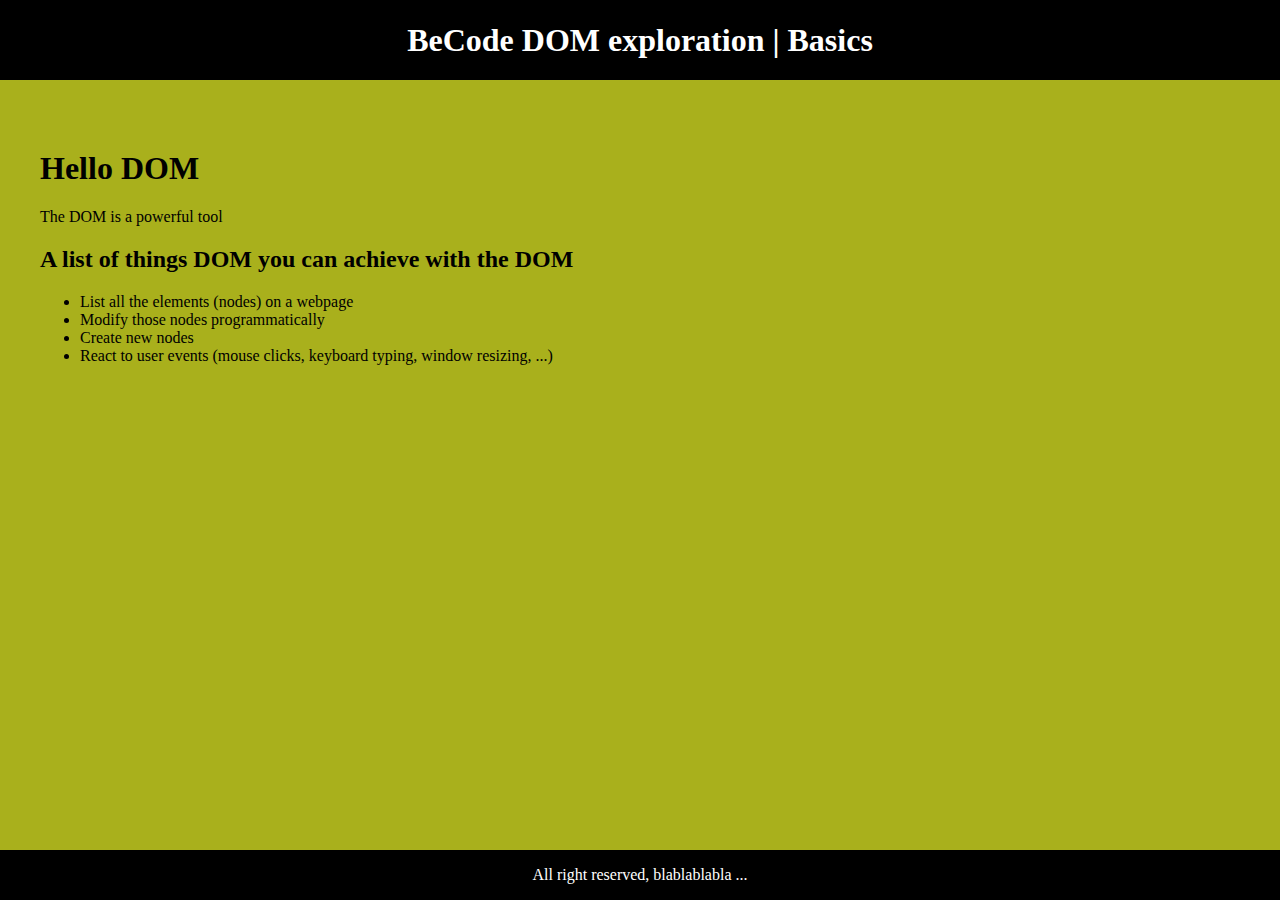
<file: 1.Introduction/index.html>
<!DOCTYPE html>
<html lang="en">
<head>
  <meta charset="UTF-8">
  <meta http-equiv="X-UA-Compatible" content="IE=edge">
  <meta name="viewport" content="width=device-width, initial-scale=1.0">
  <title>Exploring the DOM</title>

  <link rel="stylesheet" href="../assets/style.css">
  <!-- Having JavaScript included here, at the top of the file, ensures it starts loading soon -->
  <!-- The defer attribute ensures it waits for the HTML to be fully loaded before it actually fires -->
  <!-- This can prevent a situation where JavaScript tries to work with an element that has not been loaded yet -->
  <script defer src="script.js"></script>
</head>
<body>
  <header>
    <h1>BeCode DOM exploration | <strong>Basics</strong></h1>
  </header>

  <main>
    <section>
      <h1>Hello DOM</h1>

      <p>The DOM is a powerful tool</p>
    </section>

    <section id="content">
      <h2 title="... though non-exhaustive">A list of things DOM you can achieve with the DOM</h2>

      <ul>
        <li>List all the elements (nodes) on a webpage</li>
        <li>Modify those nodes programmatically</li>
        <li>Create new nodes</li>
        <li>React to user events (mouse clicks, keyboard typing, window resizing, ...)</li>
      </ul>
    </section>
  </main>

  <footer>
    All right reserved, blablablabla ...
  </footer>
</body>
</html>
</file>
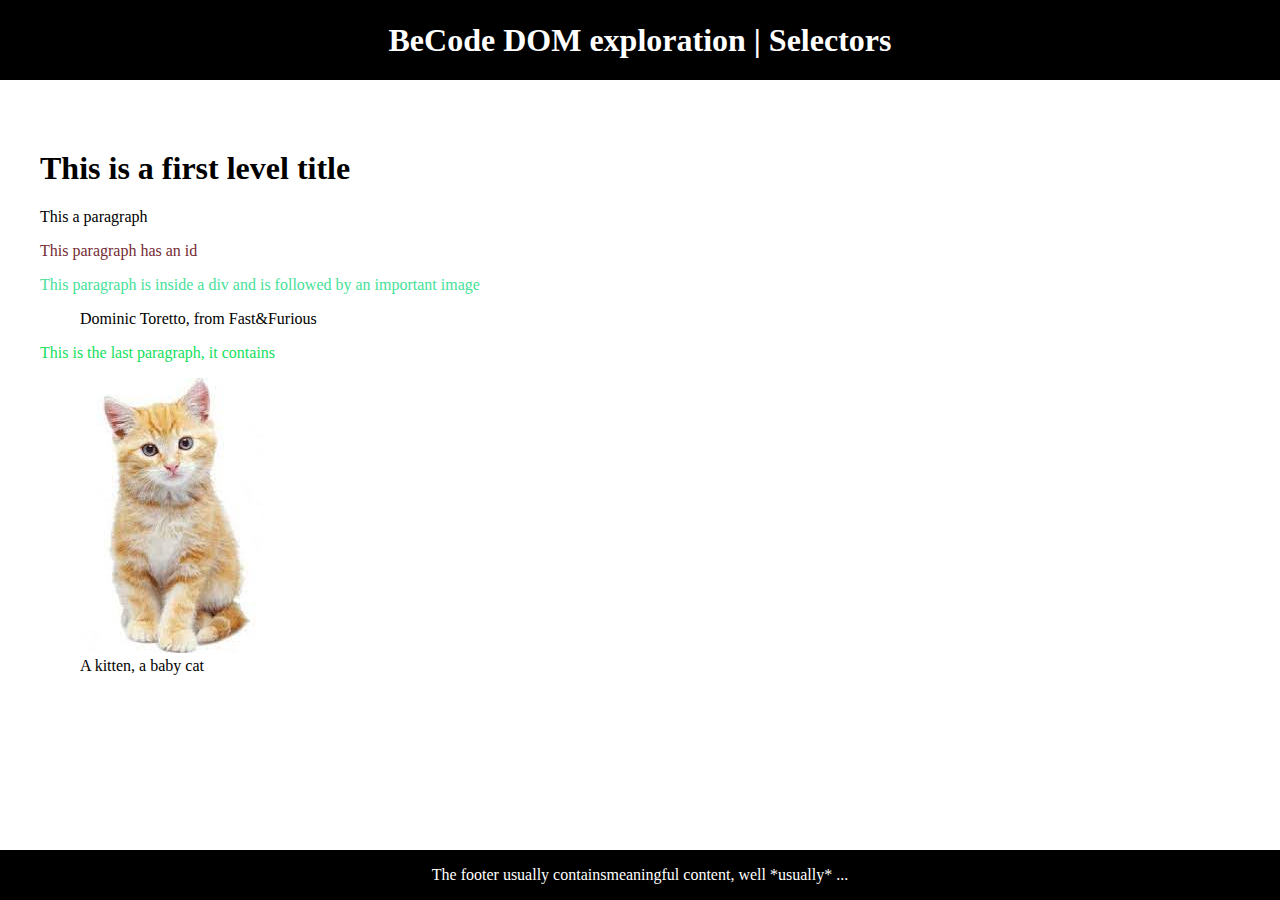
<file: 2.Selectors/index.html>
<!DOCTYPE html>
<html lang="en">
<head>
  <meta charset="UTF-8">
  <meta http-equiv="X-UA-Compatible" content="IE=edge">
  <meta name="viewport" content="width=device-width, initial-scale=1.0">
  <title>Exploring the DOM</title>

  <link rel="stylesheet" href="../assets/style.css">
  <script defer src="script.js"></script>
</head>
<body>
  <header>
    <h1>BeCode DOM exploration | <strong>Selectors</strong></h1>
  </header>

  <main>
    <h1>This is a first level title</h1>

    <p class="important">This a paragraph</p>

    <p id="p-with-an-id">This paragraph has an id</p>

    <div>
      <p>This paragraph is inside a div and is followed by an important image<br /></p>
      <figure>
        <img src="../assets/domtoretto.jpg" alt="Dominic Toretto" class="important" />
        <figcaption>Dominic Toretto, from Fast&Furious</figcaption>
      </figure>
    </div>

    <p>This is the last paragraph, it contains</p>
    <figure>
      <img src="../assets/kitten.jpeg" alt="A kitten" />
      <figcaption>A kitten, a baby cat</figcaption>
    </figure>
  </main>

  <footer>
    The footer usually contains <span class="important">meaningful content</span>, well *usually* ...
  </footer>
</body>
</html>
</file>
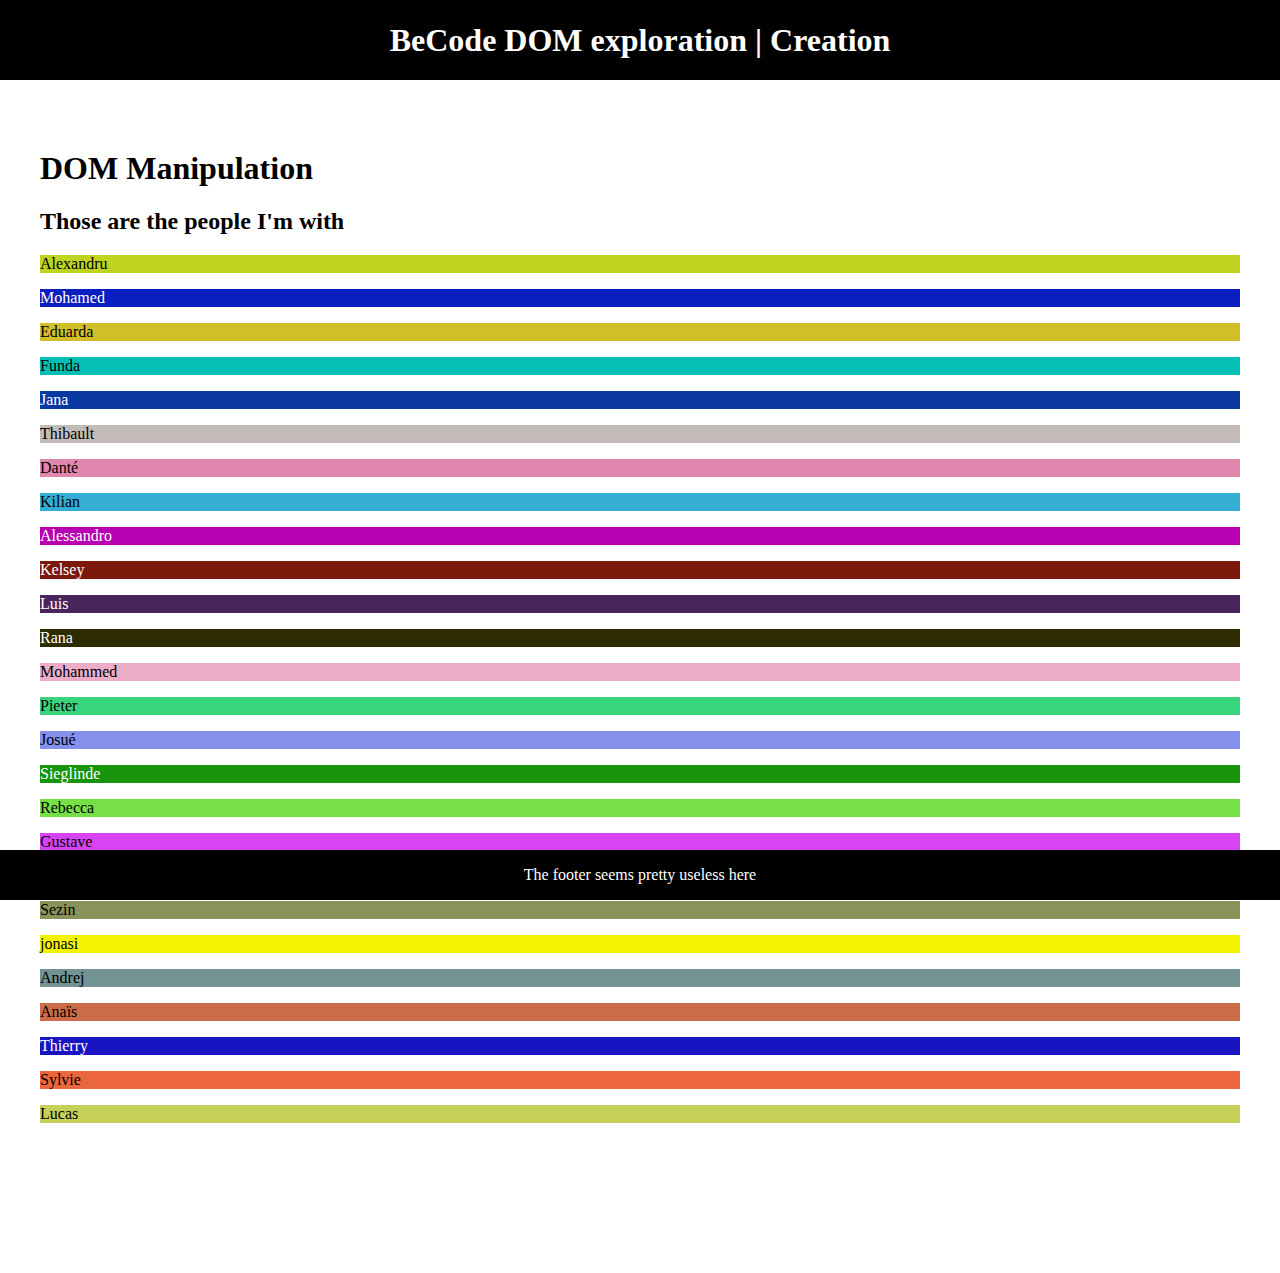
<file: 3.Create/index.html>
<!DOCTYPE html>
<html lang="en">
<head>
  <meta charset="UTF-8">
  <meta http-equiv="X-UA-Compatible" content="IE=edge">
  <meta name="viewport" content="width=device-width, initial-scale=1.0">
  <title>Exploring the DOM</title>

  <link rel="stylesheet" href="../assets/style.css">
  <script defer src="script.js"></script>
</head>
<body>
  <header>
    <h1>BeCode DOM exploration | <strong>Creation</strong></h1>
  </header>

  <main>
    <h1>DOM Manipulation</h1>

    <article>
      <h2>Those are the people I'm with</h2>
    </article>
  </main>

  <footer>
    The footer seems pretty useless here
  </footer>
</body>
</html>
</file>
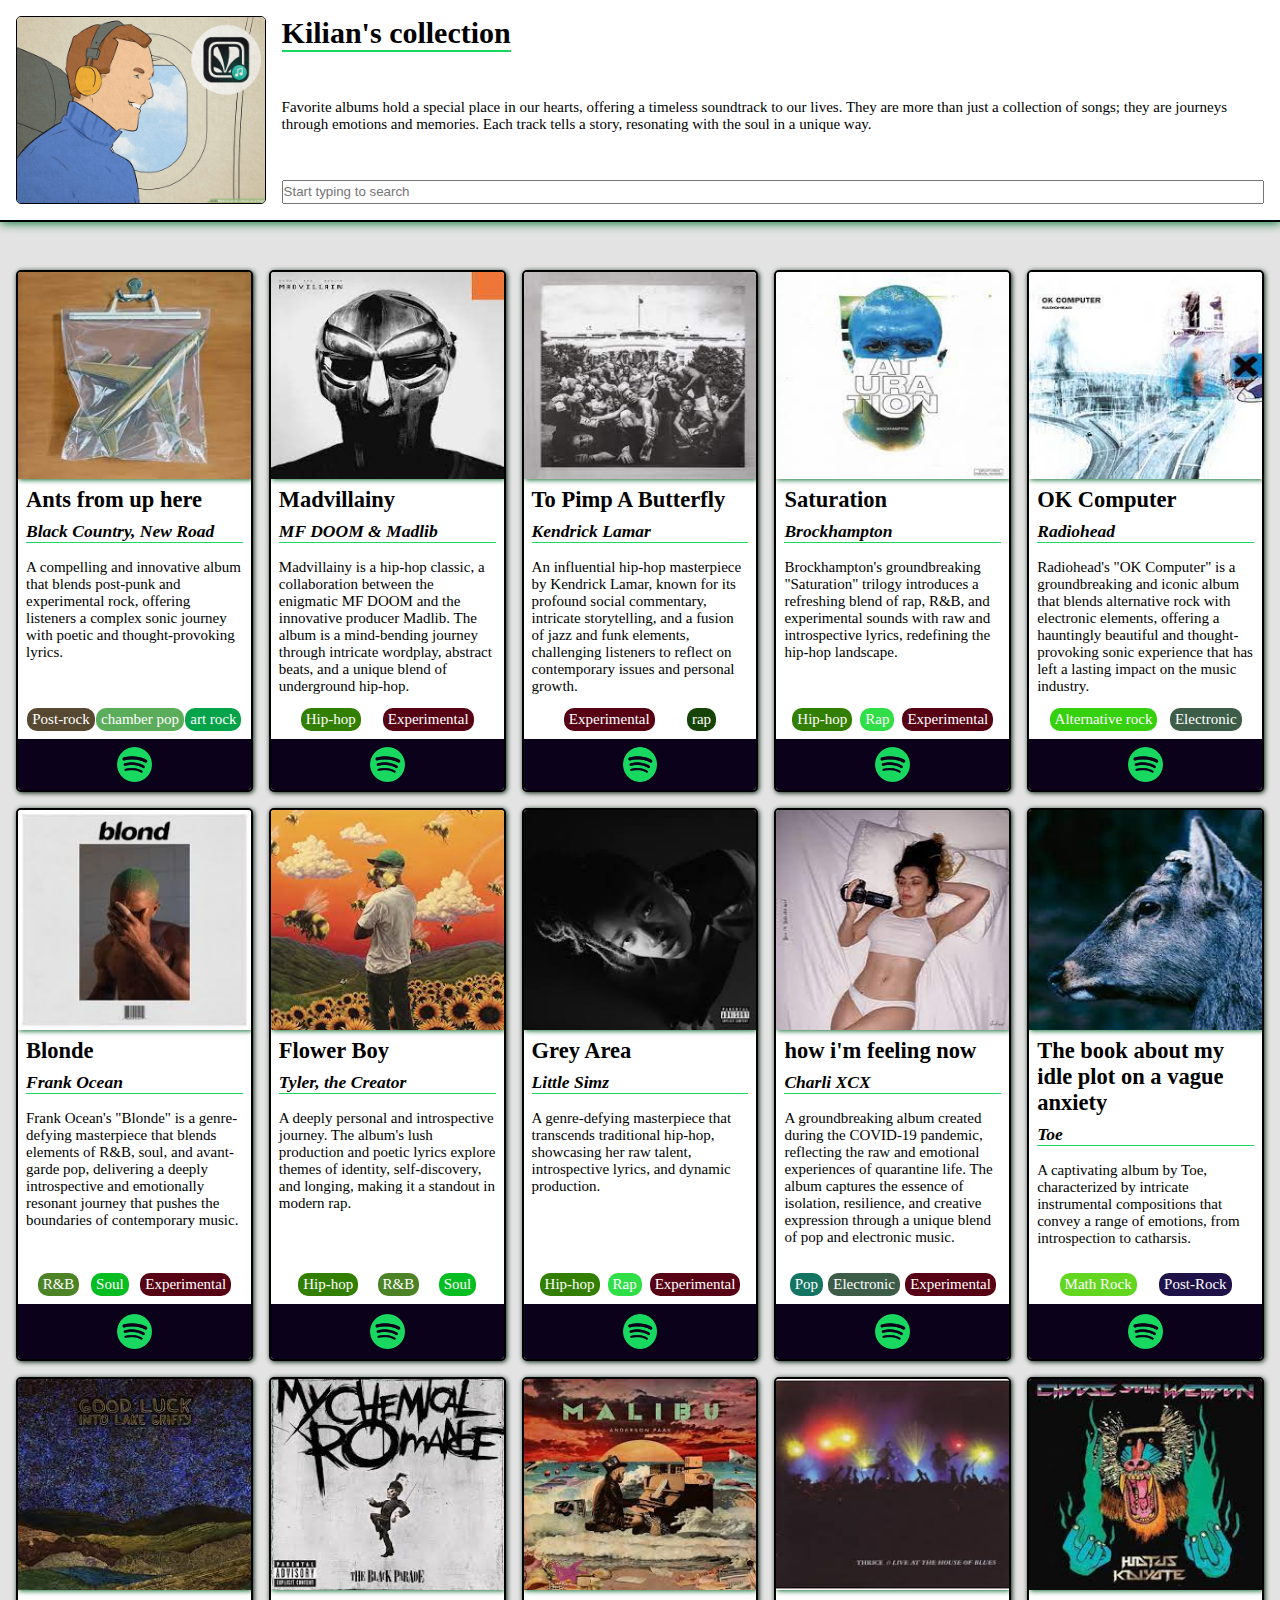
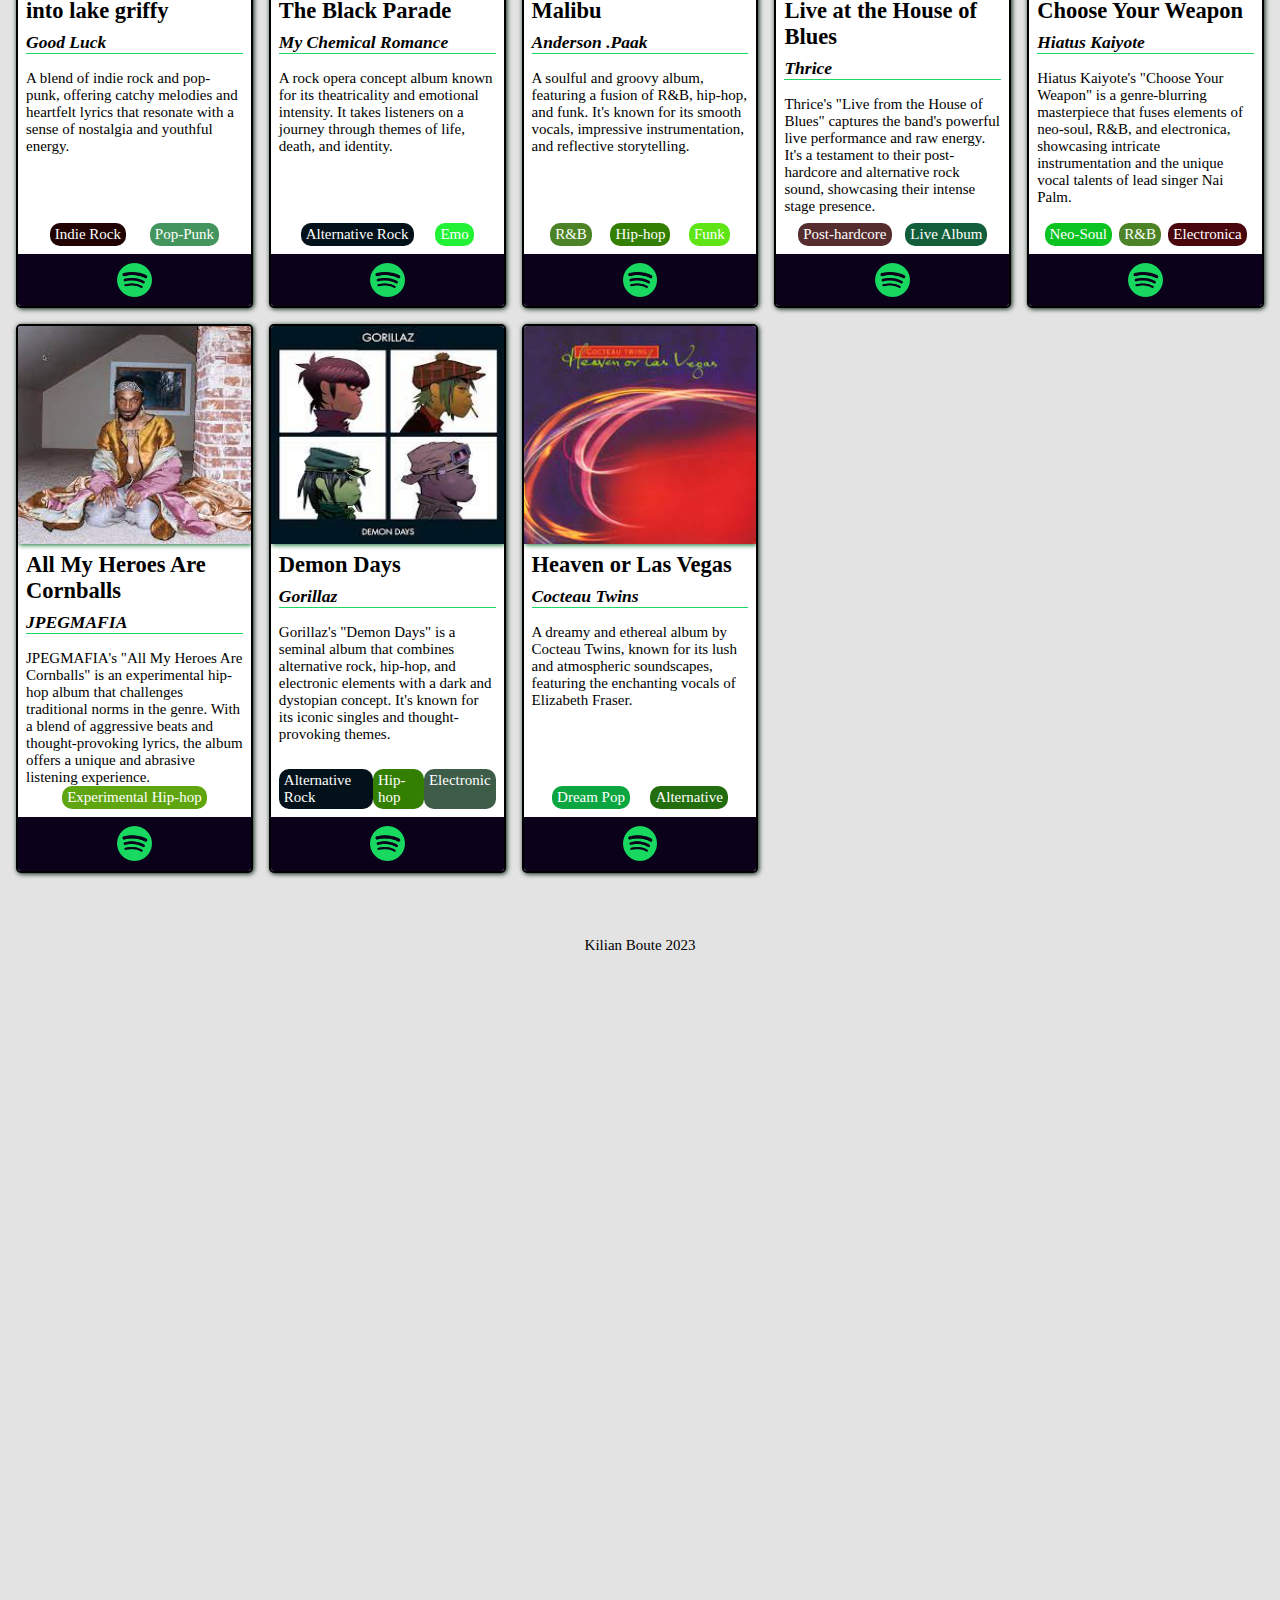
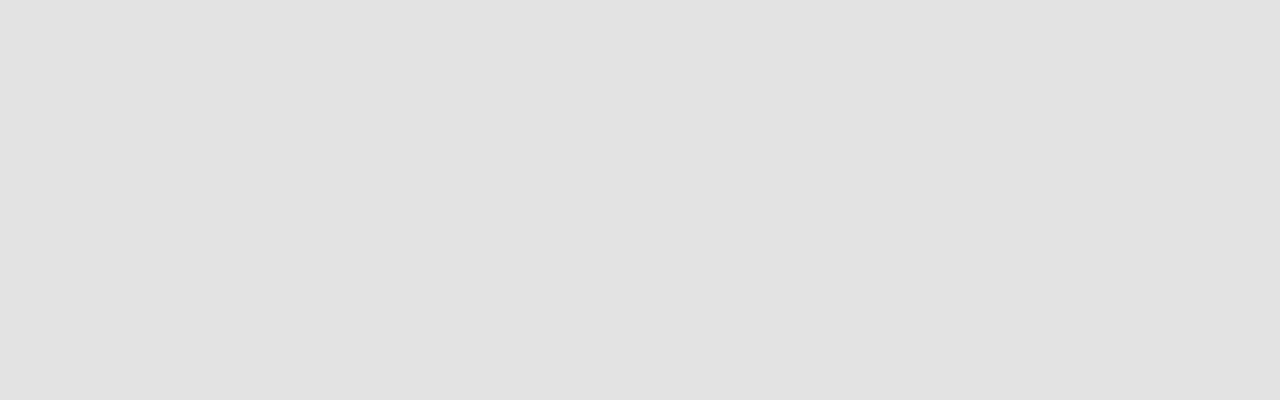
<file: 3_Collection-project/index.html>
<!DOCTYPE html>
<html lang="en">
<head>
    <meta charset="UTF-8">
    <meta name="viewport" content="width=device-width, initial-scale=1.0">
    <title>Collection project</title>
    <link rel="stylesheet" href="style.css">
    <script defer src="scripts.js"></script>
</head>
<body>
    <div class="dim"></div>
    <header>
        <img src="images/profilePic.jpg" id="profilePic" alt="profile image">
        <div class="intro">
        <h1>Kilian's collection</h1>
        <p>
            Favorite albums hold a special place in our hearts, offering a timeless soundtrack to our lives. 
            They are more than just a collection of songs; they are journeys through emotions and memories. 
            Each track tells a story, resonating with the soul in a unique way.</p>
        <input type="search" id="searchBar" placeholder="Start typing to search">
        </div>
    </header>
    <main>
        <article>
        
        </article>
    </main>
    <footer>
        <p>Kilian Boute 2023</p>
    </footer>
</body>
</html>
</file>
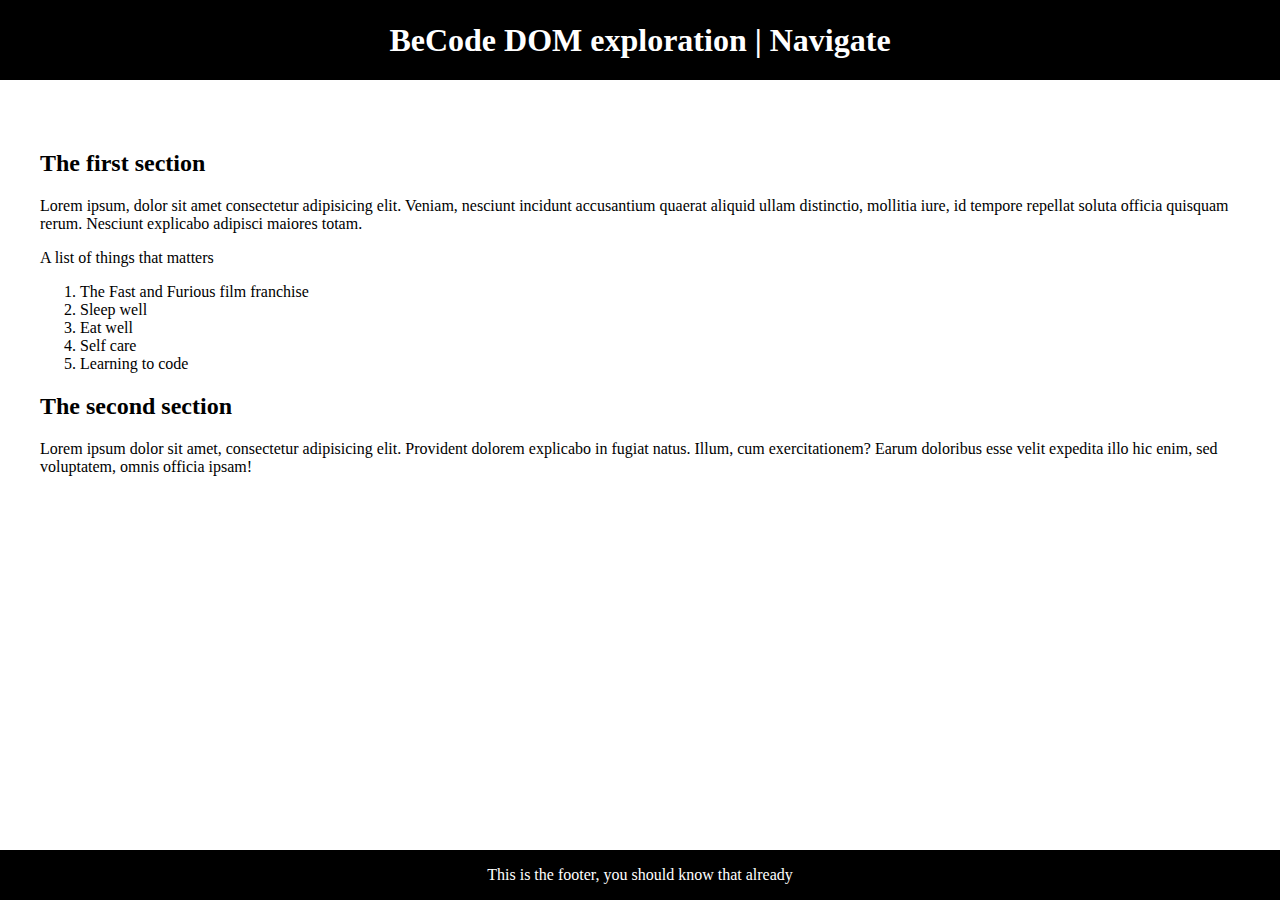
<file: 4.Navigate/index.html>
<!DOCTYPE html>
<html lang="en">
<head>
  <meta charset="UTF-8">
  <meta http-equiv="X-UA-Compatible" content="IE=edge">
  <meta name="viewport" content="width=device-width, initial-scale=1.0">
  <title>Exploring the DOM</title>

  <link rel="stylesheet" href="../assets/style.css">
  <script defer src="script.js"></script>
</head>
<body>
  <header>
    <h1>BeCode DOM exploration | <strong>Navigate</strong></h1>
  </header>

  <main>
    <section>
      <h2>The first section</h2>

      <p>
        Lorem ipsum, dolor sit amet consectetur adipisicing elit. Veniam, nesciunt incidunt accusantium quaerat aliquid ullam distinctio, mollitia iure, id tempore repellat soluta officia quisquam rerum. Nesciunt explicabo adipisci maiores totam.
      </p>

      <p>
        A list of things that matters
        <ol>
          <li>Sleep well</li>
          <li>Eat well</li>
          <li>Self care</li>
          <li>Learning to code</li>
          <li>The Fast and Furious film franchise</li>
        </ol>
      </p>
    </section>

    <section>
      <h2>The third section</h2>

      <p>Lorem ipsum dolor sit amet, consectetur adipisicing elit. Provident dolorem explicabo in fugiat natus. Illum, cum exercitationem? Earum doloribus esse velit expedita illo hic enim, sed voluptatem, omnis officia ipsam!</p>
    </section>

    <section>
      <div>
        <h2>The second section</h2>

        <p>Lorem ipsum dolor sit amet consectetur, adipisicing elit. Praesentium, dolor dolorem dolores eaque animi sint facere aperiam ducimus deleniti! A doloribus quo iste animi inventore laborum amet ea cumque suscipit?</p>
      </div>
    </section>
  </main>

  <footer>
    This is the footer, you should know that already
  </footer>
</body>
</html>
</file>
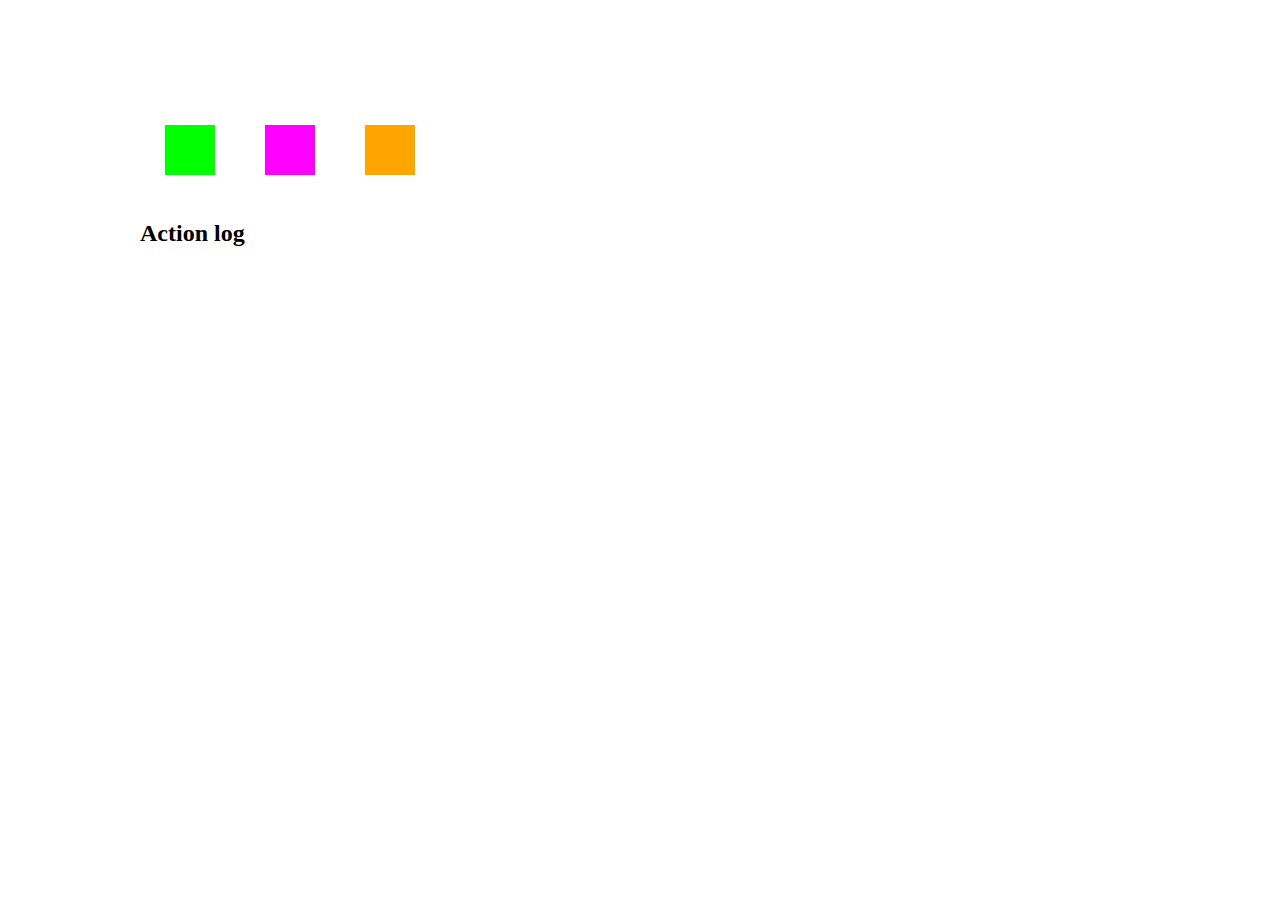
<file: 5.Events/index.html>
<!DOCTYPE html>
<html lang="en">
<head>
  <meta charset="UTF-8">
  <meta http-equiv="X-UA-Compatible" content="IE=edge">
  <meta name="viewport" content="width=device-width, initial-scale=1.0">
  <title>DOM events</title>

  <link rel="stylesheet" href="style.css">
  <script defer src="script.js"></script>
</head>
<body>

  <main>
    <section class="displayedsquare-wrapper">
      <!-- Dynamically put the squares in here -->
    </section>

    <section>
      <div class="actionsquare-wrapper">
        <div class="actionsquare green"></div>
        <div class="actionsquare violet"></div>
        <div class="actionsquare orange"></div>
      </div>
    </section>

    <section>
      <h2>Action log</h2>

      <ul>
        <!-- Dynamically put the logs in here -->
      </ul>
    </section>
  </main>
</body>
</html>
</file>
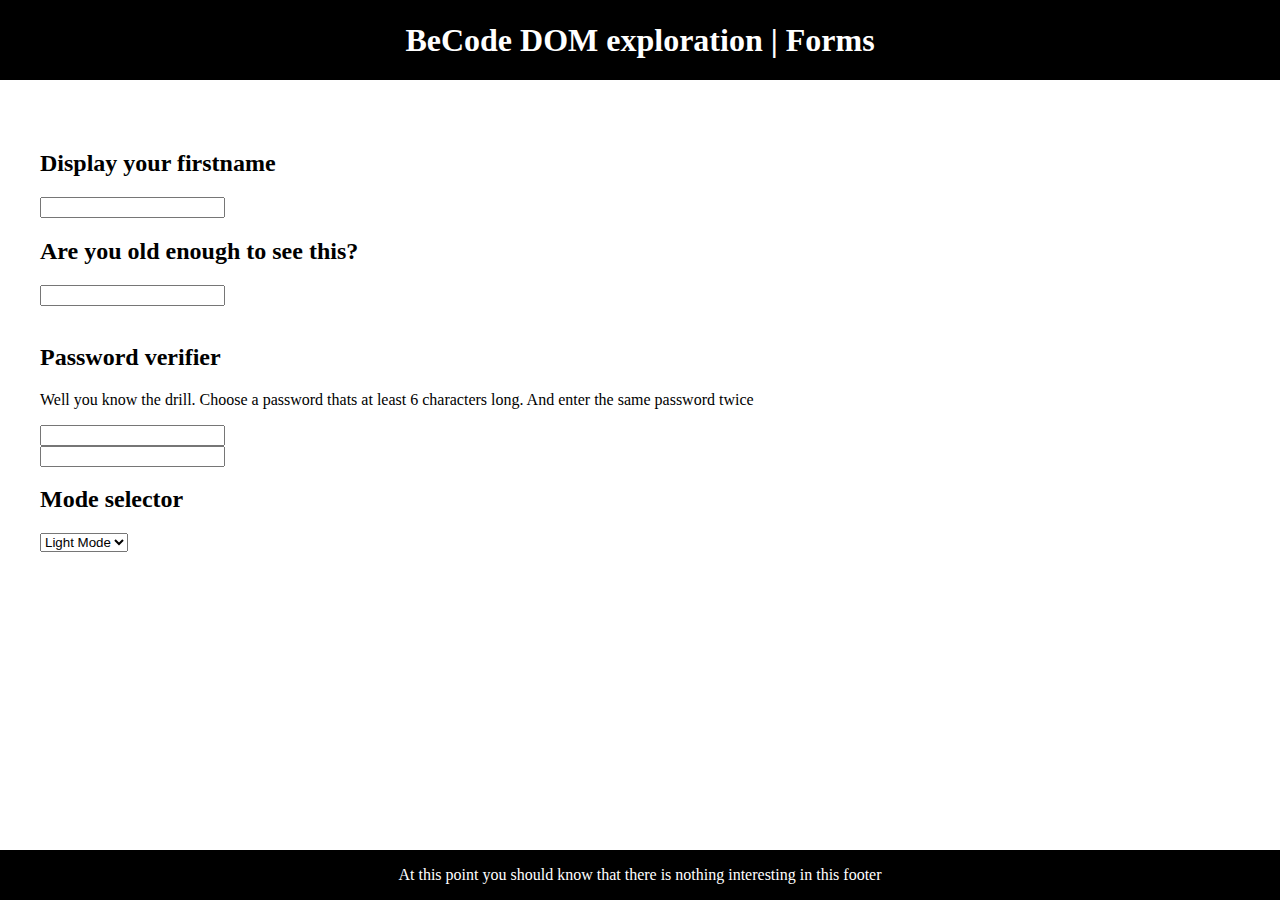
<file: 6.Forms/index.html>
<!DOCTYPE html>
<html lang="en">
<head>
  <meta charset="UTF-8">
  <meta http-equiv="X-UA-Compatible" content="IE=edge">
  <meta name="viewport" content="width=device-width, initial-scale=1.0">
  <title>Exploring the DOM</title>

  <link rel="stylesheet" href="../assets/style.css">
  <script defer src="script.js"></script>
</head>
<body>
  <header>
    <h1>BeCode DOM exploration | <strong>Forms</strong></h1>
  </header>

  <main>
    <section>
      <h2>Display your firstname</h2>

      <input type="text" name="firstname" id="firstname"/>
      <span id="display-firstname"></span>
    </section>

    <section>
      <h2>Are you old enough to see this?</h2>

      <input type="number" name="age" id="age" />
      <section id="a-hard-truth" style="visibility: hidden;">
        Being an adult is not fun, everybody would rather remain a child, especially when it's time to pay the bills.
      </section>
    </section>

    <section>
      <h2>Password verifier</h2>

      <p>Well you know the drill. Choose a password thats at least 6 characters long. And enter the same password twice</p>

      <div>
        <input type="password" name="pwd" id="pwd" />
      </div>

      <div>
        <input type="password" name="pwd-confirm" id="pwd-confirm" />
      </div>
    </section>

    <section>
      <h2>Mode selector</h2>

      <select name="toggle-darkmode" id="toggle-darkmode">
        <option value="dark">Dark Mode</option>
        <option value="light" selected>Light Mode</option>
      </select>
    </section>
  </main>

  <footer>
    At this point you should know that there is nothing interesting in this footer
  </footer>
</body>
</html>
</file>
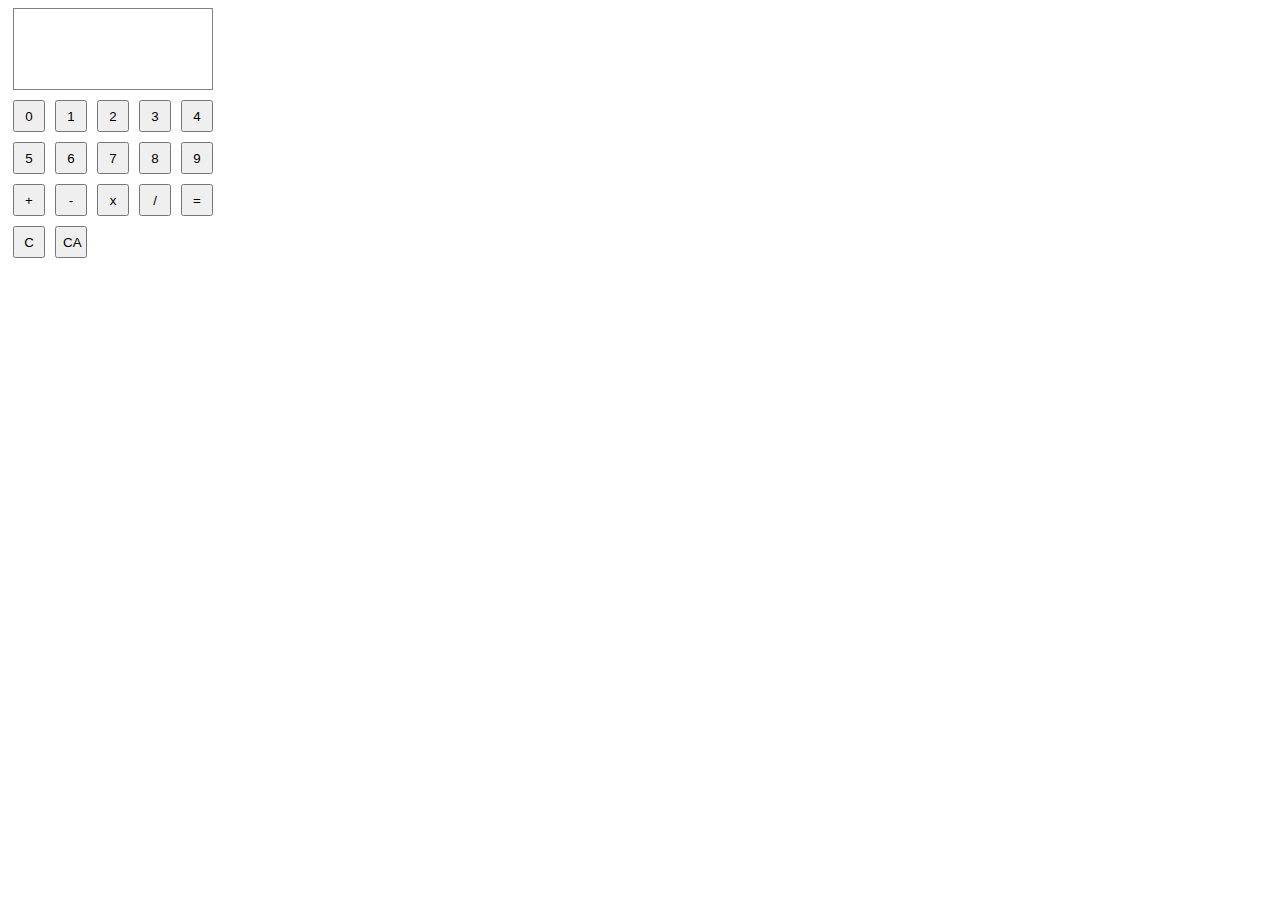
<file: 6_Calculator-project/index.html>
<!DOCTYPE html>
<html lang="en">
<head>
    <meta charset="UTF-8">
    <meta name="viewport" content="width=device-width, initial-scale=1.0">
    <title>Calculator</title>
    <script defer src="calculator.js"></script>
</head>
<body>
    <main>
        
    </main>
</body>
</html>
</file>
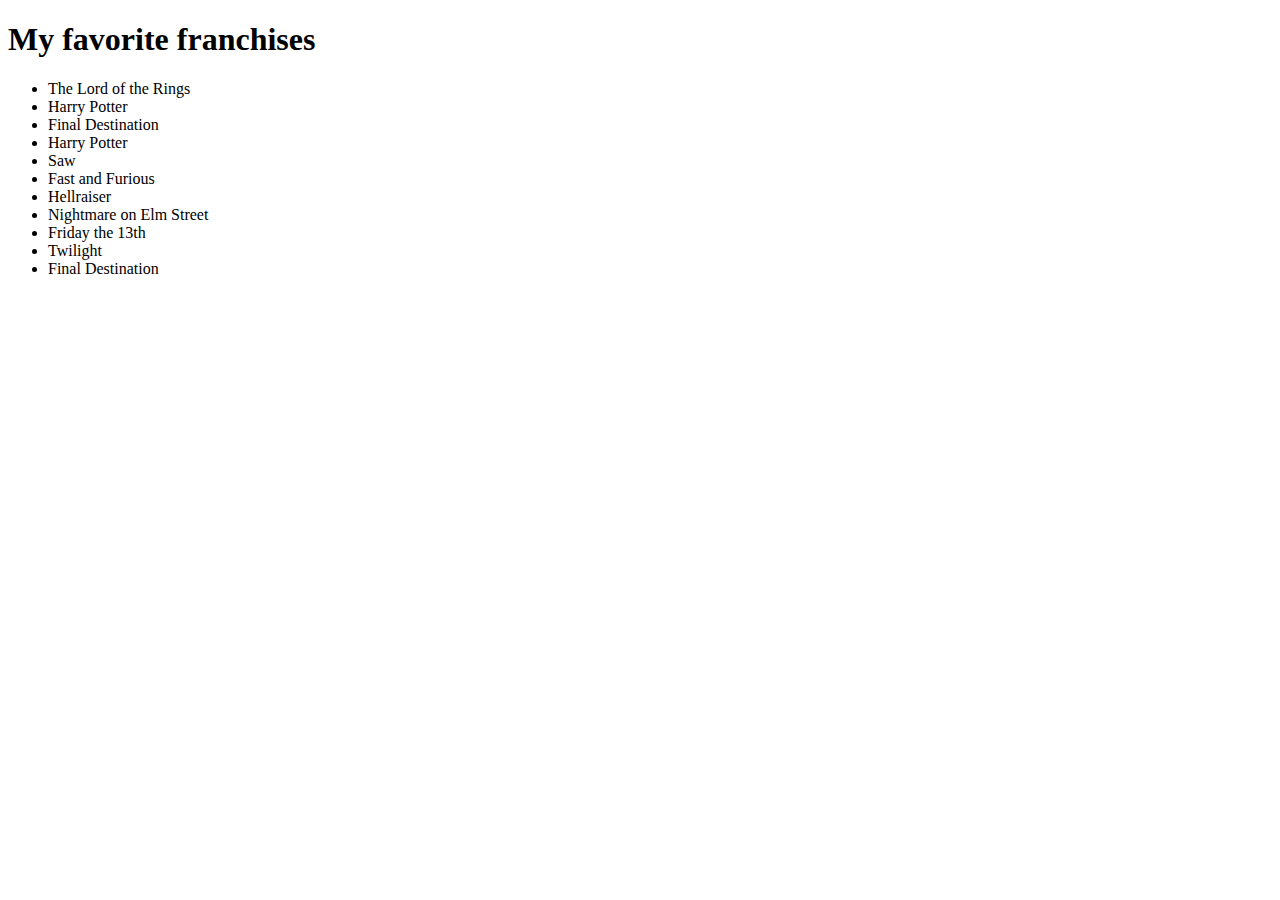
<file: 7.DOM-drill/index.html>
<!DOCTYPE html>
<html lang="en">

<head>
  <meta charset="UTF-8">
  <meta name="viewport" content="width=device-width, initial-scale=1.0">
  <title>The Great DOM Drill</title>
</head>

<body>
  <h1>My favorite franchises</h1>

  <ul>
    <li>The Lord of the Rings</li>
    <li>Harry Potter</li>
    <li>Final Destination</li>
    <li>Harry Potter</li>
    <li>Saw</li>
    <li>Fast and Furious</li>
    <li>Hellraiser</li>
    <li>Nightmare on Elm Street</li>
    <li>Friday the 13th</li>
    <li>Twilight</li>
    <li>Final Destination</li>
  </ul>
</body>

</html>
</file>
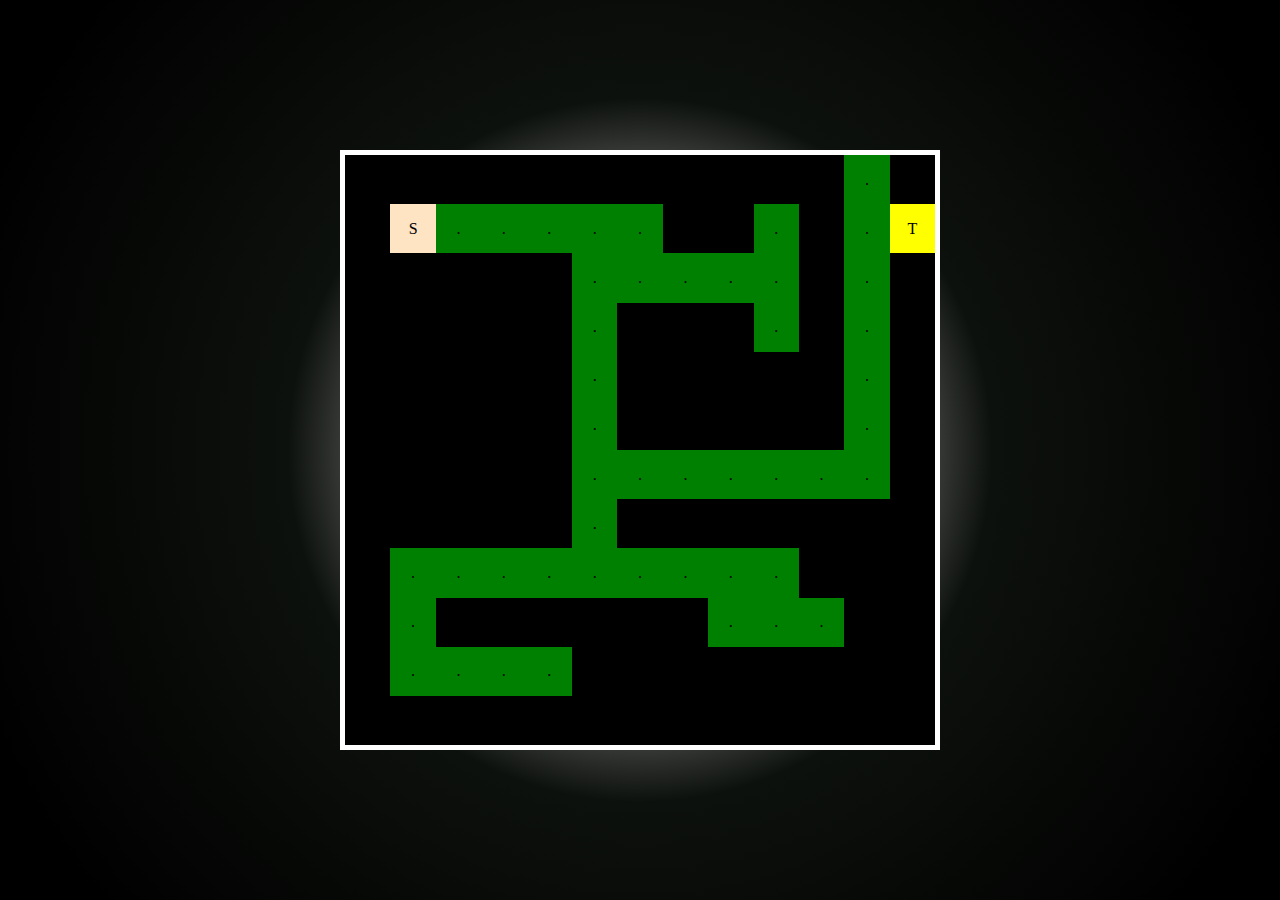
<file: 7_amazeing-project/index.html>
<!DOCTYPE html>
<html lang="en">
<head>
    <meta charset="UTF-8">
    <meta name="viewport" content="width=device-width, initial-scale=1.0">
    <title>amazeing</title>
    <script defer src="scripts.js"></script>
    <link rel="stylesheet" href="style.css">
</head>
<body>
    <main>
        
    </main>
</body>
</html>
</file>
<file: assets/style.css>
*{
  box-sizing: border-box;
}

body{

  margin: 0 auto;
  padding: 0;
}

header, footer{
  position: fixed;
  background-color: #000;
  color: #fff;
  left: 0;
  right: 0;
  display: flex;
  justify-content: center;
  align-items: center;
}

header{
  top: 0;
  height: 80px;
}

footer{
  bottom: 0;
  height: 50px;
}

main{
  max-width: 1200px;
  margin: 150px auto;
}
</file>
<file: 3_Collection-project/style.css>
* {
    box-sizing: border-box;
    margin: 0;
    padding: 0;
}

body{
    font-size: 15px;
    background-color: #e3e3e3;
}

header{
    width: 100%;
    padding: 1rem;
    display: flex;
    gap: 1rem;
    background-color: rgb(255, 255, 255);
    border-bottom: 2px solid black;
    box-shadow: 1px 1px 10px hsl(142, 92%, 24%);}

#profilePic{
    max-width: 20%;
    border-radius: 5px;
    border: 1px solid black;
}

.intro{
    grid-column: span 3;
    display: flex;
    flex-direction: column;
    justify-content: space-between;
    align-items: flex-start;
}

#searchBar{
    margin-top: 1rem;
    width: 100%;
    height: 1.5rem;
}

.intro h1{
    margin-bottom: 1rem;
    border-bottom: 2px solid #19D861;
}

article{
    display: grid;
    grid-template-columns: repeat(5, 1fr);
    grid-auto-rows: auto;
    gap: 1rem;
    margin: 1rem;
    margin-top: 3rem;
    height: 100%;
}

.album{
    border-radius: 5px;
    overflow: hidden;
    display: flex;
    flex-direction: column;
    border: 2px solid black;
    background-color: white;
    box-shadow: 1px 1px 5px #021d0c;
}

.album:hover{
    box-shadow: 2px 2px 10px #106e32;
    cursor: pointer;
    /* transform: translateY(-5px); */
    transform: scale(1.065);
    transition-duration: 500ms;
    z-index: 99;
    
}

.dim{
    background-color: black;
    opacity: 50%;
    width: 100%;
    height: 400%;
    margin-bottom: 0;
    box-sizing: border-box;
    position: absolute;
    visibility: hidden;
}

.card-header{
    height: 40%;
    overflow: hidden;
    box-shadow: 1px 1px 5px #106e32;
}

.card-main{
    height: 50%;
    padding: 0.5rem;
    display: flex;
    flex-direction: column;
    justify-content: start;
}

.card-footer{
    height: 10%;
    width: 100%;
    background-color: #0C011B;
    position: relative;
    margin-top: auto;
    display: flex;
    align-items: center;
}

.album-link{
    width: 100%;
    display: flex;
    align-items: center;
    justify-content: center;
}

.logo-spotify{
    width: 15%;
}

.album-cover{
    width: 100%;
    height: 100%;
}

.album-title{
    margin-bottom: 0.5rem;
}

.album-artist{
    margin-bottom: 1rem;
    border-bottom: 1px solid #19D861;
    font-style: italic;
}

.album-genres{
    list-style-type: none;
    display: flex;
    justify-content: space-evenly;
    margin-top: auto;
}

.genre{
    padding: 3px 5px;
    color: white;
    border-radius: 10px;
}

footer{
    text-align: center;
    margin-top: 3rem;
    padding: 1rem;
}


@media screen and (max-width: 1200px)  {

    article{
        grid-template-columns: repeat(4, 1fr);
    }

}

@media screen and (max-width: 1000px)  {

    article{
        grid-template-columns: repeat(3, 1fr);
    }

}

@media screen and (max-width: 800px)  {

    article{
        grid-template-columns: repeat(2, 1fr);
        text-align: center;
    }
}

@media screen and (max-width: 400px)  {

    header{
        display: flex;
        flex-direction: column;
    }
    #profilePic{
        width: 100%;
    }
    article{
        grid-template-columns: auto;
        text-align: center;
    }
}
</file>
<file: 5.Events/style.css>
body{
  margin: auto;
  transition: .3s;
}

.actionsquare, .displayedsquare{
  margin: 25px;
  height: 50px;
  width: 50px;
  transition: .3s;
}

.actionsquare:hover{
  transform: scale(1.5);
}

.green{
  background-color: lime;
}

.violet{
  background-color: magenta;
}

.orange{
  background-color: orange;
}

.actionsquare-wrapper, .displayedsquare-wrapper{
  display: flex;
  flex-wrap: wrap;
}

main{
  max-width: 1000px;
  margin: 100px auto;
}
</file>
<file: 7_amazeing-project/style.css>
* {
    box-sizing: border-box;
    margin: 0;
    padding: 0;
}

main{
    display: flex;
    justify-content: center;
    align-items: center;
    width: 100vw;
    height: 100vh;
    padding: 3rem;
    background: rgb(255,255,255);
    background: radial-gradient(circle, rgb(212, 210, 210) 11%, rgb(13, 17, 13) 45%, rgb(0, 0, 0) 90%);
}

.maze{
    background-color: green;
    display: flex;
    flex-direction: column;
    justify-content: space-evenly;
    height: 600px;
    width: 600px;
    border: 5px solid white;
}

.maze-row{
    display: flex;
    justify-content: space-evenly;
    margin: 0;
    padding: 0;
    flex: 1;
}

.maze-tile{
    flex: 1;
    margin: 0;
    padding: 0;
    display: flex;
    justify-content: center;
    align-items: center;
}

.maze-wall{
    background-color: black;
}

.maze-start{
    background-color: bisque;
}

.maze-end{
    background-color: yellow;
}
</file>
